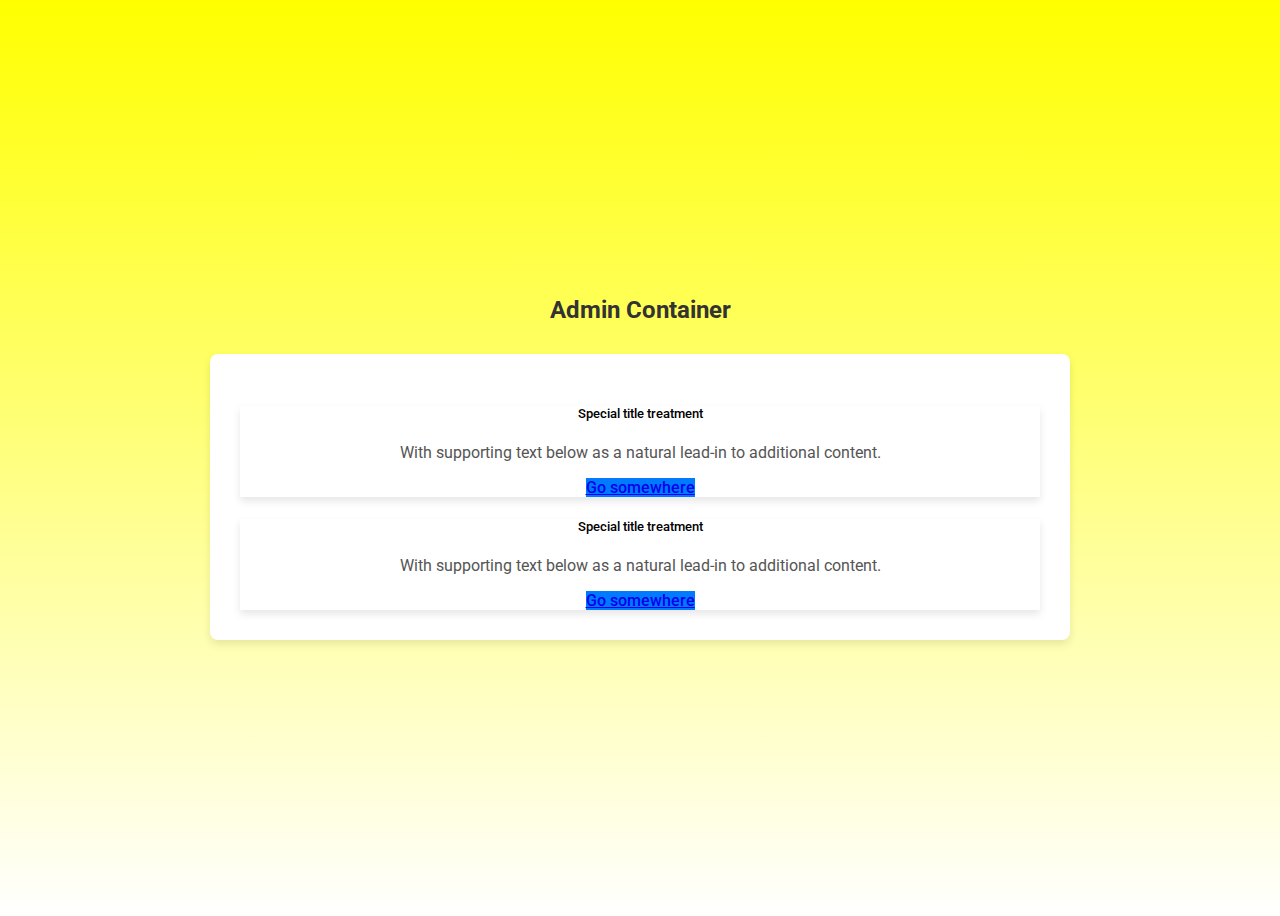
<file: admin-acess.html>
<!DOCTYPE html>
<html lang="en">
<head>
    <meta charset="UTF-8">
    <meta name="viewport" content="width=device-width, initial-scale=1.0">
    <link href="https://cdn.jsdelivr.net/npm/bootstrap@5.0.2/dist/css/bootstrap.min.css" rel="stylesheet" integrity="sha384-EVSTQN3/azprG1Anm3QDgpJLIm9Nao0Yz1ztcQTwFspd3yD65VohhpuuCOmLASjC" crossorigin="anonymous">
    <link href="https://fonts.googleapis.com/css2?family=Roboto:wght@400;500;700&display=swap" rel="stylesheet">
    <title>Admin Container</title>
    <style>
        body {
            display: flex;
            flex-direction: column;
            justify-content: center;
            align-items: center;
            height: 100vh;
            background: linear-gradient(yellow,white);
            font-family: 'Roboto', sans-serif;
            text-align: center;
        }

        .main-title {
            font-weight: 700;
            color: #333;
            margin-bottom: 30px;
        }

        .form-container {
            background-color: white;
            padding: 30px;
            border-radius: 8px;
            box-shadow: 0 4px 8px rgba(0, 0, 0, 0.1);
            max-width: 800px;
            width: 100%;
        }

        .card {
            box-shadow: 0 4px 8px rgba(0, 0, 0, 0.1);
            border: none;
        }

        .card-title {
            font-weight: 500;
        }

        .card-text {
            color: #555;
        }

        .btn-primary {
            background-color: #007bff;
            border-color: #007bff;
            font-weight: 500;
            transition: background-color 0.3s, border-color 0.3s;
        }

        .btn-primary:hover {
            background-color: #0056b3;
            border-color: #0056b3;
        }
    </style>
</head>
<body>
    <h2 class="main-title">Admin Container</h2>
    <div class="form-container">
        <div class="admin-container">
            <div class="row">
                <div class="col-sm-6 mb-3">
                    <div class="card">
                        <div class="card-body">
                            <h5 class="card-title">Special title treatment</h5>
                            <p class="card-text">With supporting text below as a natural lead-in to additional content.</p>
                            <a href="#" class="btn btn-primary">Go somewhere</a>
                        </div>
                    </div>
                </div>
                <div class="col-sm-6 mb-3">
                    <div class="card">
                        <div class="card-body">
                            <h5 class="card-title">Special title treatment</h5>
                            <p class="card-text">With supporting text below as a natural lead-in to additional content.</p>
                            <a href="#" class="btn btn-primary">Go somewhere</a>
                        </div>
                    </div>
                </div>
            </div>
        </div>
    </div>
    
    <script src="https://cdn.jsdelivr.net/npm/bootstrap@5.0.2/dist/js/bootstrap.bundle.min.js" integrity="sha384-MrcW6ZMFYlzcLA8Nl+NtUVF0sA7MsXsP1UyJoMp4YLEuNSfAP+JcXn/tWtIaxVXM" crossorigin="anonymous"></script>
</body>
</html>
</file>
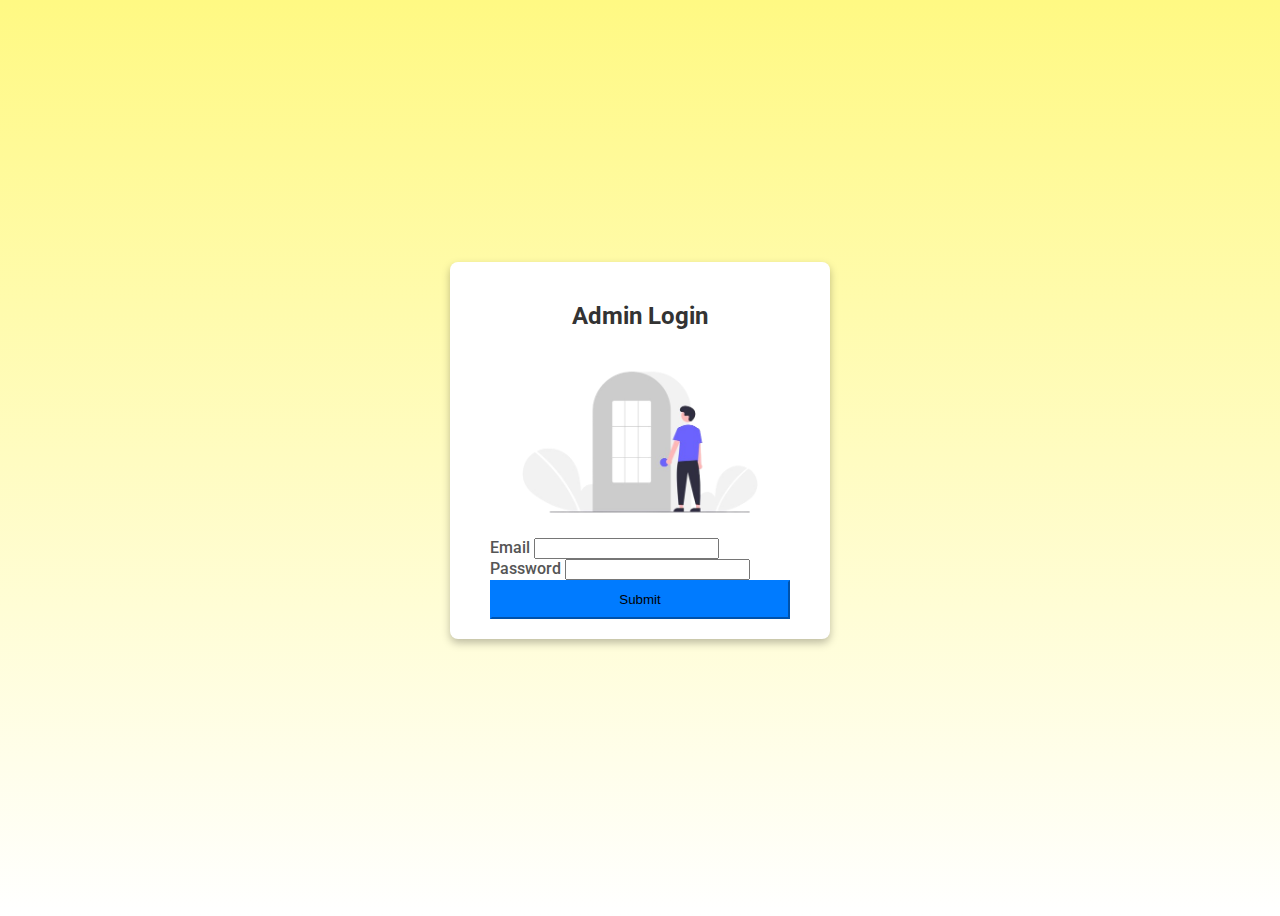
<file: admin-login.html>
<!DOCTYPE html>
<html lang="en">
<head>
    <meta charset="UTF-8">
    <meta name="viewport" content="width=device-width, initial-scale=1.0">
    <link href="https://cdn.jsdelivr.net/npm/bootstrap@5.0.2/dist/css/bootstrap.min.css" rel="stylesheet" integrity="sha384-EVSTQN3/azprG1Anm3QDgpJLIm9Nao0Yz1ztcQTwFspd3yD65VohhpuuCOmLASjC" crossorigin="anonymous">
    <link href="https://fonts.googleapis.com/css2?family=Roboto:wght@400;500;700&display=swap" rel="stylesheet">
    <link rel="stylesheet" href="login.css">
    <title>Admin Login</title>
</head>
<body>
    <div class="form-container">
        <div class="form-title">
            <h2>Admin Login</h2>
        </div>
        <form action="" method="post">
            <div class="img">
                <img src="login.png" alt="" srcset="">
            </div>

            <div class="mb-4">
                <label for="student_email" class="form-label">Email</label>
                <input type="email" class="form-control" id="a_email" name="a_email" required>
            </div>

            <div class="mb-4">
                <label for="student_pass" class="form-label">Password</label>
                <input type="password" class="form-control" id="a_pass" name="a_pass" required>
            </div>

            <div class="text-center">
                <button type="submit" class="btn btn-primary">Submit</button>
            </div>
        </form>
    </div>
    
    <script src="https://cdn.jsdelivr.net/npm/bootstrap@5.0.2/dist/js/bootstrap.bundle.min.js" integrity="sha384-MrcW6ZMFYlzcLA8Nl+NtUVF0sA7MsXsP1UyJoMp4YLEuNSfAP+JcXn/tWtIaxVXM" crossorigin="anonymous"></script>
</body>
</html>
</file>
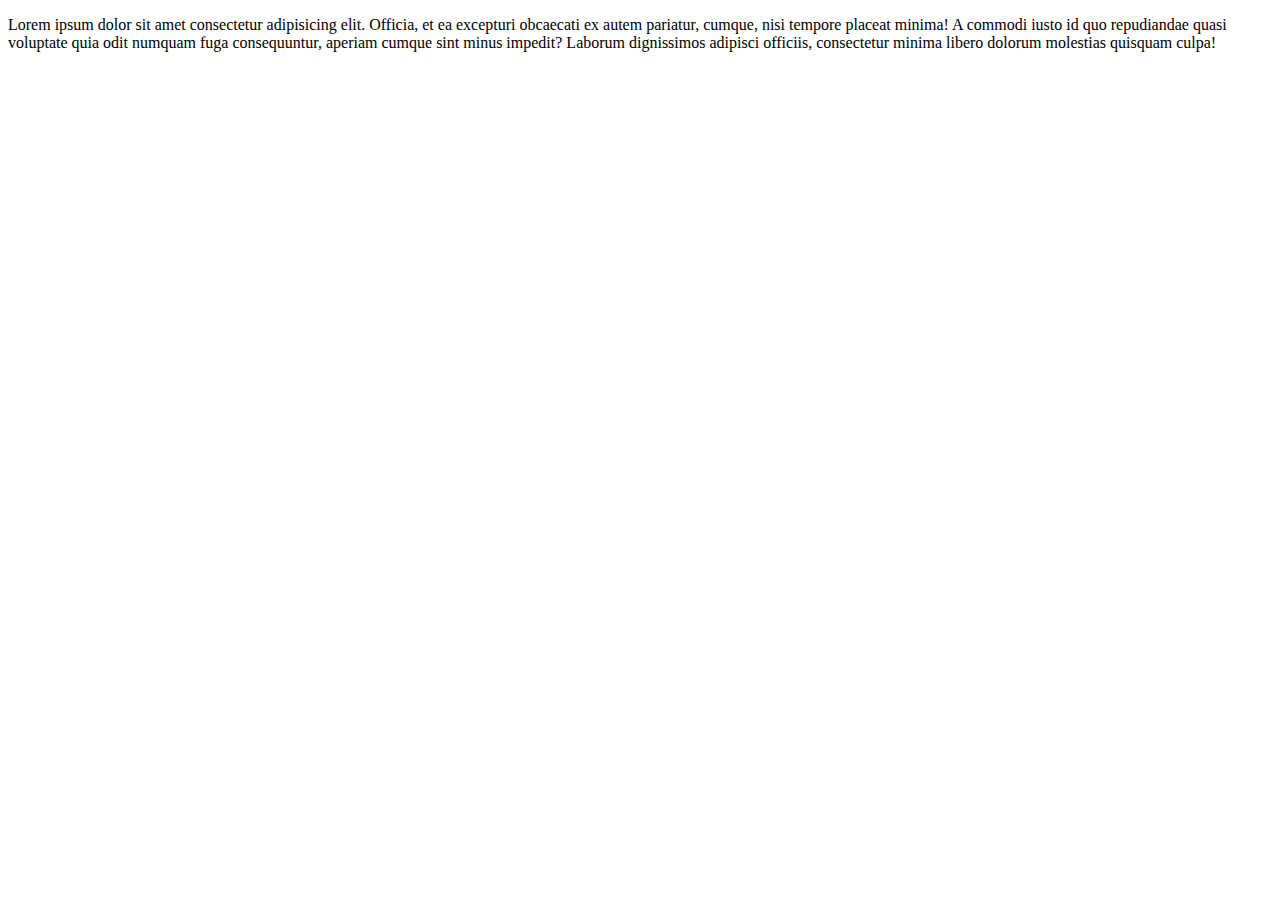
<file: adminhome.html>
<!DOCTYPE html>
<html lang="en">
<head>
    <meta charset="UTF-8">
    <meta http-equiv="X-UA-Compatible" content="IE=edge">
    <meta name="viewport" content="width=device-width, initial-scale=1.0">
    <title>Document</title>
</head>
<body>
    <section class="home">
        <div class="block">
            <p>Lorem ipsum dolor sit amet consectetur adipisicing elit. Officia, et ea excepturi obcaecati ex autem pariatur, cumque, nisi tempore placeat minima! A commodi iusto id quo repudiandae quasi voluptate quia odit numquam fuga consequuntur, aperiam cumque sint minus impedit? Laborum dignissimos adipisci officiis, consectetur minima libero dolorum molestias quisquam culpa!</p>
        </div>
    </section>
</body>
</html>
</file>
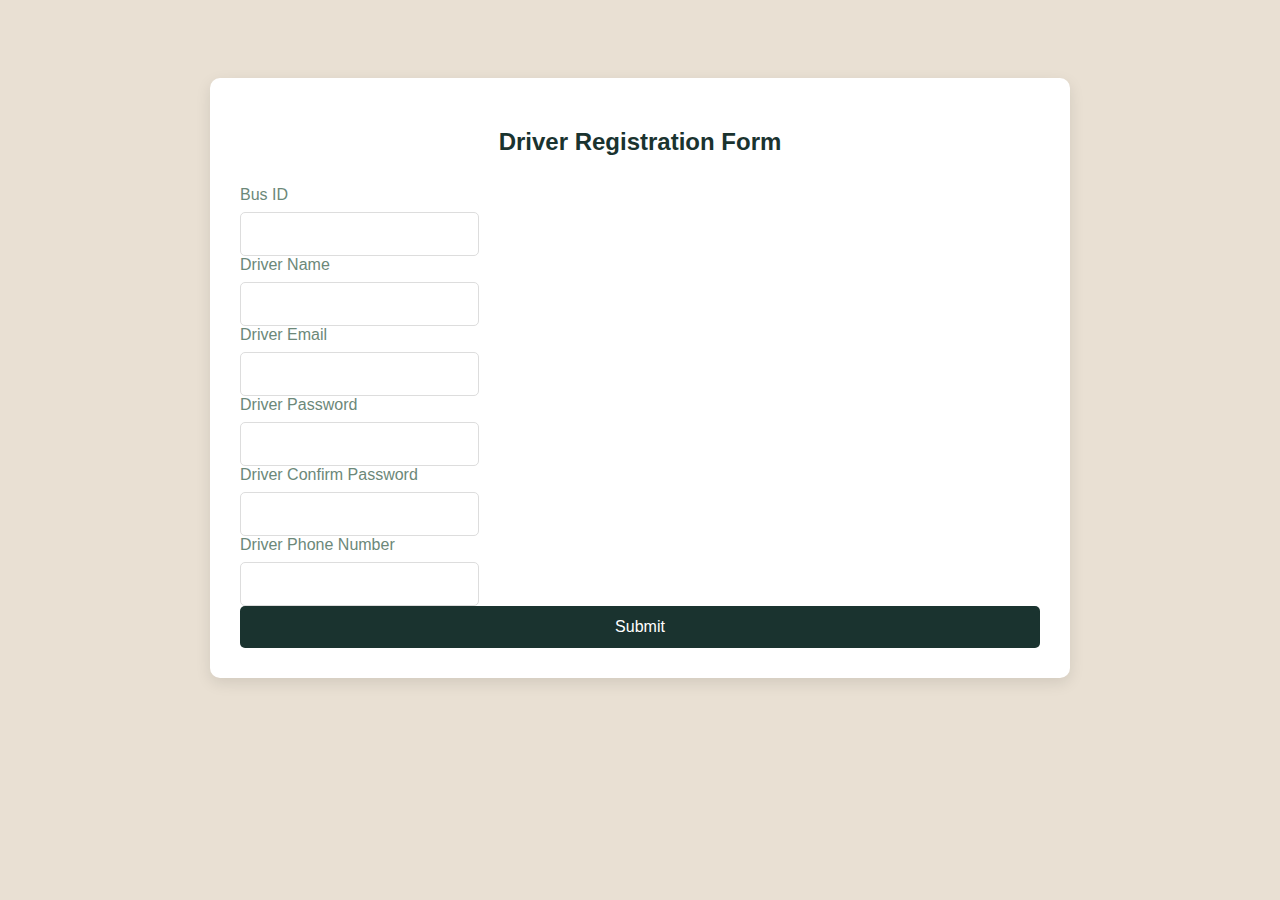
<file: driver-form.html>
<!DOCTYPE html>
<html lang="en">
<head>
    <meta charset="UTF-8">
    <meta name="viewport" content="width=device-width, initial-scale=1.0">
    <link href="https://cdn.jsdelivr.net/npm/bootstrap@5.0.2/dist/css/bootstrap.min.css" rel="stylesheet" integrity="sha384-EVSTQN3/azprG1Anm3QDgpJLIm9Nao0Yz1ztcQTwFspd3yD65VohhpuuCOmLASjC" crossorigin="anonymous">
    <link href="https://fonts.googleapis.com/css2?family=Roboto:wght@400;500;700&display=swap" rel="stylesheet">

    <link rel="stylesheet" href="form.css">
    <title>Student Registration Form</title>
</head>
<body>
    <div class="form-container">
        <div class="form-title">
            <h2>Driver Registration Form</h2>
        </div>
        <form action="" method="post">
            <div class="mb-4">
                <label for="bus_id" class="form-label">Bus ID</label>
                <input type="text" class="form-control" id="bus_id" name="bus_id" required>
            </div>

            <div class="mb-4">
              <label for="driver_name" class="form-label">Driver Name</label>
              <input type="text" class="form-control" id="driver_name" name="driver_name" required>
            </div>

            <div class="mb-4">
                <label for="driver_email" class="form-label">Driver Email</label>
                <input type="email" class="form-control" id="driver_email" name="driver_email" required>
            </div>

            <div class="mb-4">
                <label for="driver_pass" class="form-label">Driver Password</label>
                <input type="password" class="form-control" id="driver_pass" name="driver_pass" required>
            </div>

            <div class="mb-4">
                <label for="driver_cpass" class="form-label">Driver Confirm Password</label>
                <input type="password" class="form-control" id="driver_cpass" name="driver_cpass" required>
            </div>

            <div class="mb-4">
                <label for="student_phone" class="form-label">Driver Phone Number</label>
                <input type="text" class="form-control" id="student_phone" name="student_phone" required>
            </div>

            <div class="text-center">
                <button type="submit" class="btn btn-primary">Submit</button>
            </div>
        </form>
    </div>

    <script src="https://cdn.jsdelivr.net/npm/bootstrap@5.0.2/dist/js/bootstrap.bundle.min.js" integrity="sha384-MrcW6ZMFYlzcLA8Nl+NtUVF0sA7MsXsP1UyJoMp4YLEuNSfAP+JcXn/tWtIaxVXM" crossorigin="anonymous"></script>
</body>
</html>
</file>
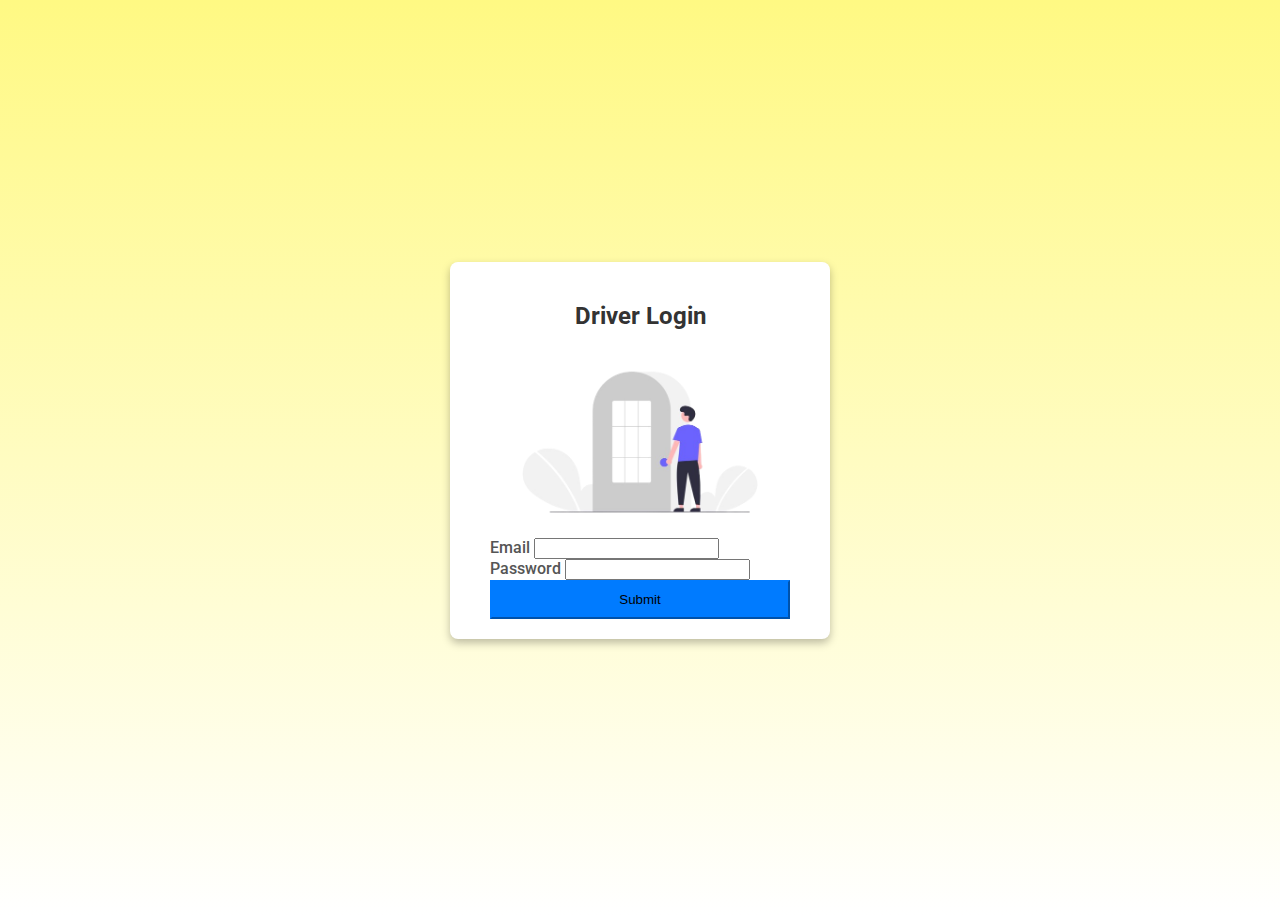
<file: driver-login.html>
<!DOCTYPE html>
<html lang="en">
<head>
    <meta charset="UTF-8">
    <meta name="viewport" content="width=device-width, initial-scale=1.0">
    <link href="https://cdn.jsdelivr.net/npm/bootstrap@5.0.2/dist/css/bootstrap.min.css" rel="stylesheet" integrity="sha384-EVSTQN3/azprG1Anm3QDgpJLIm9Nao0Yz1ztcQTwFspd3yD65VohhpuuCOmLASjC" crossorigin="anonymous">
    <link href="https://fonts.googleapis.com/css2?family=Roboto:wght@400;500;700&display=swap" rel="stylesheet">
    <link rel="stylesheet" href="login.css">
    <title>Driver Login</title>
</head>
<body>
    <div class="form-container">
        <div class="form-title">
            <h2>Driver Login</h2>
        </div>
        <form action="" method="post">
            <div class="img">
                <img src="login.png" alt="" srcset="">
            </div>

            <div class="mb-4">
                <label for="student_email" class="form-label">Email</label>
                <input type="email" class="form-control" id="d_email" name="d_email" required>
            </div>

            <div class="mb-4">
                <label for="student_pass" class="form-label">Password</label>
                <input type="password" class="form-control" id="d_pass" name="d_pass" required>
            </div>

            <div class="text-center">
                <button type="submit" class="btn btn-primary">Submit</button>
            </div>
        </form>
    </div>
    
    <script src="https://cdn.jsdelivr.net/npm/bootstrap@5.0.2/dist/js/bootstrap.bundle.min.js" integrity="sha384-MrcW6ZMFYlzcLA8Nl+NtUVF0sA7MsXsP1UyJoMp4YLEuNSfAP+JcXn/tWtIaxVXM" crossorigin="anonymous"></script>
</body>
</html>
</file>
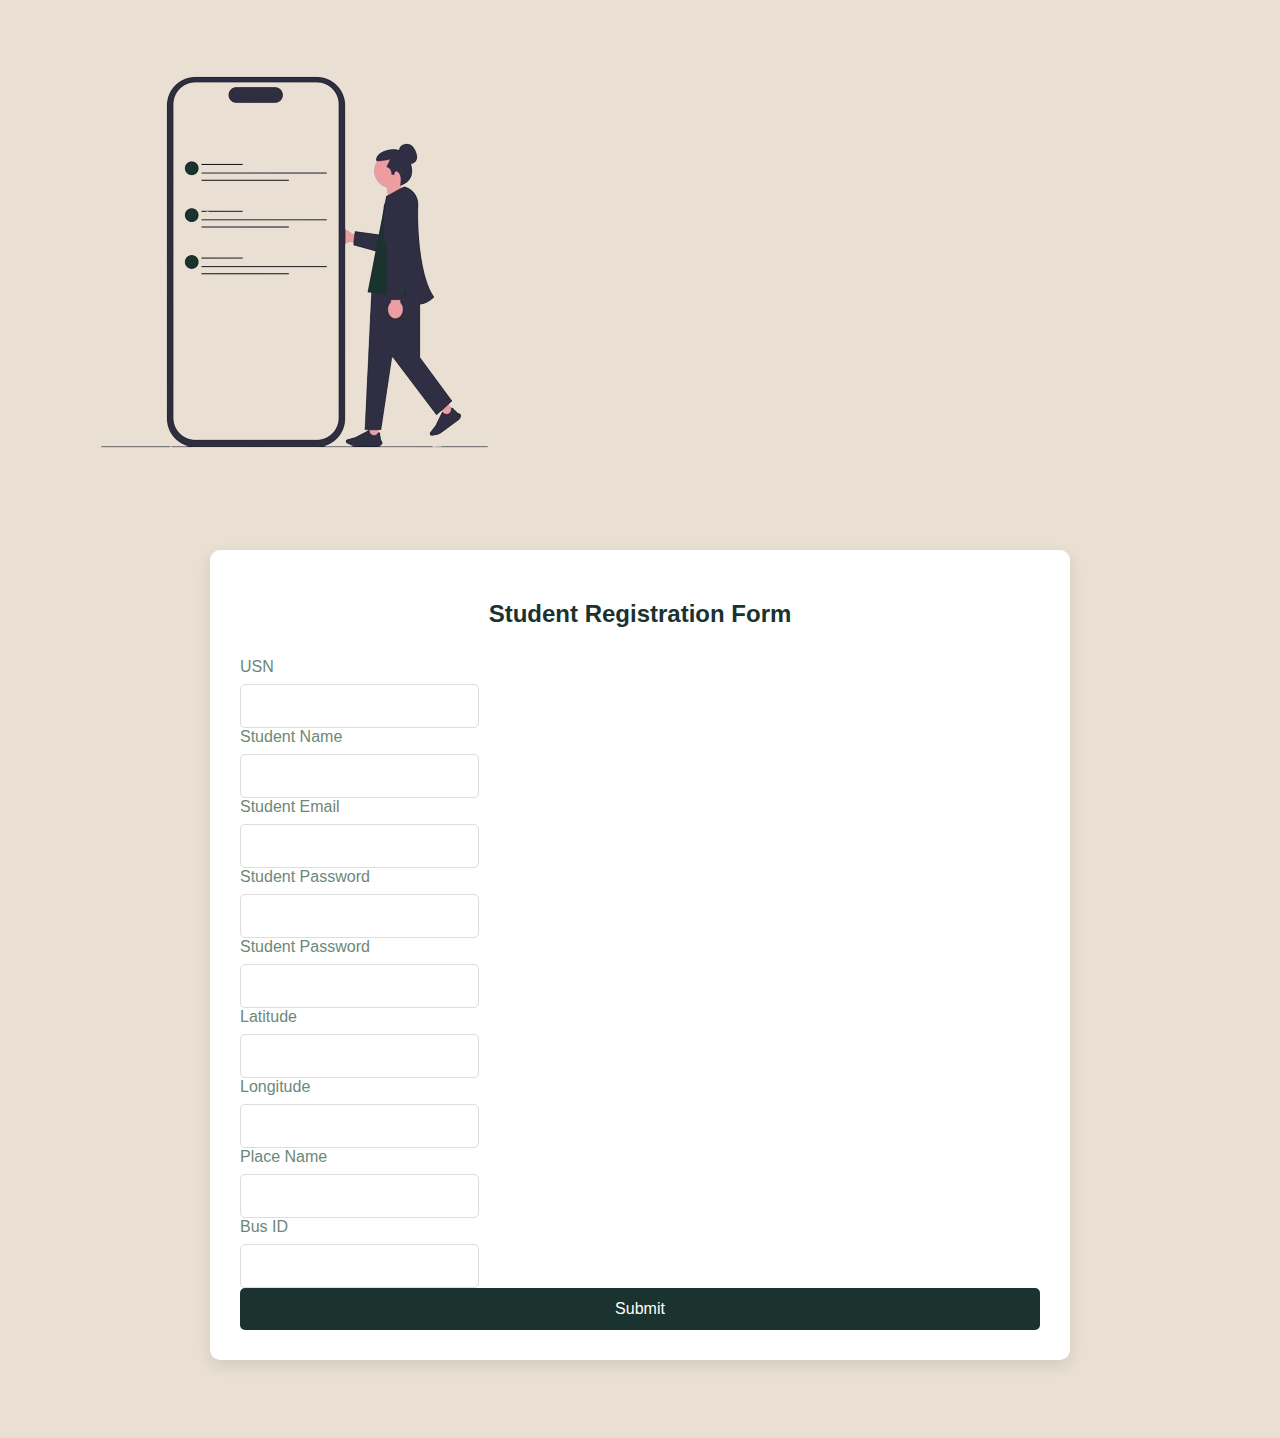
<file: student-form.html>
<!DOCTYPE html>
<html lang="en">
<head>
    <meta charset="UTF-8">
    <meta name="viewport" content="width=device-width, initial-scale=1.0">
    <link href="https://cdn.jsdelivr.net/npm/bootstrap@5.0.2/dist/css/bootstrap.min.css" rel="stylesheet" integrity="sha384-EVSTQN3/azprG1Anm3QDgpJLIm9Nao0Yz1ztcQTwFspd3yD65VohhpuuCOmLASjC" crossorigin="anonymous">
    <link href="https://fonts.googleapis.com/css2?family=Roboto:wght@400;500;700&display=swap" rel="stylesheet">

    <link rel="stylesheet" href="form.css">
    <title>Student Registration Form</title>
</head>
<body>
    <div class="reg-img">
        <img src="regform1.png" alt="">
    </div>
    <div class="form-container">
        <div class="form-content">
            <div class="form-title">
                <h2>Student Registration Form</h2>
            </div>
            <form action="" method="post">
                <div class="mb-4">
                  <label for="usn" class="form-label">USN</label>
                  <input type="text" class="form-control" id="usn" name="usn" required>
                </div>
    
                <div class="mb-4">
                  <label for="student_name" class="form-label">Student Name</label>
                  <input type="text" class="form-control" id="student_name" name="student_name" required>
                </div>
    
                <div class="mb-4">
                    <label for="student_email" class="form-label">Student Email</label>
                    <input type="email" class="form-control" id="student_email" name="student_email" required>
                </div>
    
                <div class="mb-4">
                    <label for="student_pass" class="form-label">Student Password</label>
                    <input type="password" class="form-control" id="student_pass" name="student_pass" required>
                </div>
    
                <div class="mb-4">
                    <label for="student_cpass" class="form-label">Student Password</label>
                    <input type="password" class="form-control" id="student_cpass" name="student_cpass" required>
                </div>
    
                <div class="mb-4">
                    <label for="student_lat" class="form-label">Latitude</label>
                    <input type="text" class="form-control" id="student_lat" name="student_lat" required>
                </div>
    
                <div class="mb-4">
                    <label for="student_long" class="form-label">Longitude</label>
                    <input type="text" class="form-control" id="student_long" name="student_long" required>
                </div>
    
                <div class="mb-4">
                    <label for="student_place" class="form-label">Place Name</label>
                    <input type="text" class="form-control" id="student_place" name="student_place" required>
                </div>
    
                <div class="mb-4">
                    <label for="bus_id" class="form-label">Bus ID</label>
                    <input type="text" class="form-control" id="bus_id" name="bus_id" required>
                </div>
    
                <div class="text-center">
                    <button type="submit" class="btn btn-primary">Submit</button>
                </div>
            </form>
        </div>
        </div>

    
    <script src="https://cdn.jsdelivr.net/npm/bootstrap@5.0.2/dist/js/bootstrap.bundle.min.js" integrity="sha384-MrcW6ZMFYlzcLA8Nl+NtUVF0sA7MsXsP1UyJoMp4YLEuNSfAP+JcXn/tWtIaxVXM" crossorigin="anonymous"></script>
</body>
</html>
</file>
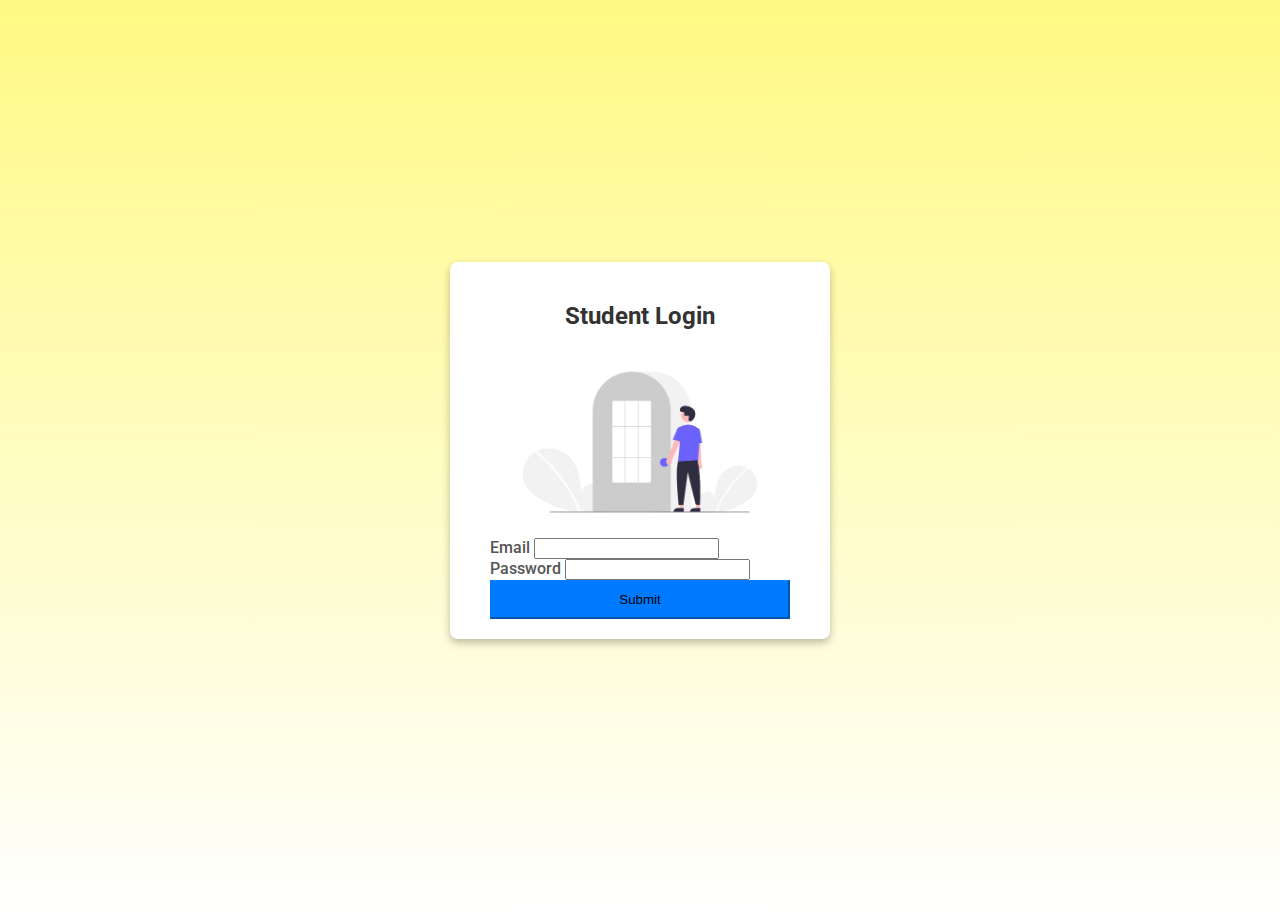
<file: student-login.html>
<!DOCTYPE html>
<html lang="en">
<head>
    <meta charset="UTF-8">
    <meta name="viewport" content="width=device-width, initial-scale=1.0">
    <link href="https://cdn.jsdelivr.net/npm/bootstrap@5.0.2/dist/css/bootstrap.min.css" rel="stylesheet" integrity="sha384-EVSTQN3/azprG1Anm3QDgpJLIm9Nao0Yz1ztcQTwFspd3yD65VohhpuuCOmLASjC" crossorigin="anonymous">
    <link href="https://fonts.googleapis.com/css2?family=Roboto:wght@400;500;700&display=swap" rel="stylesheet">
    <link rel="stylesheet" href="login.css">
    <title>Student Login</title>
</head>
<body>
    <div class="form-container">
        <div class="form-title">
            <h2>Student Login</h2>
        </div>
        <form action="" method="post">
            <div class="img">
                <img src="login.png" alt="" srcset="">
            </div>
            <div class="mb-4">
                <label for="student_email" class="form-label">Email</label>
                <input type="email" class="form-control" id="s_email" name="s_email" required>
            </div>
            <div class="mb-4">
                <label for="student_pass" class="form-label">Password</label>
                <input type="password" class="form-control" id="s_pass" name="s_pass" required>
            </div>
            <div class="text-center">
                <button type="submit" class="btn btn-primary">Submit</button>
            </div>
        </form>
    </div>
    
    <script src="https://cdn.jsdelivr.net/npm/bootstrap@5.0.2/dist/js/bootstrap.bundle.min.js" integrity="sha384-MrcW6ZMFYlzcLA8Nl+NtUVF0sA7MsXsP1UyJoMp4YLEuNSfAP+JcXn/tWtIaxVXM" crossorigin="anonymous"></script>
</body>
</html>
</file>
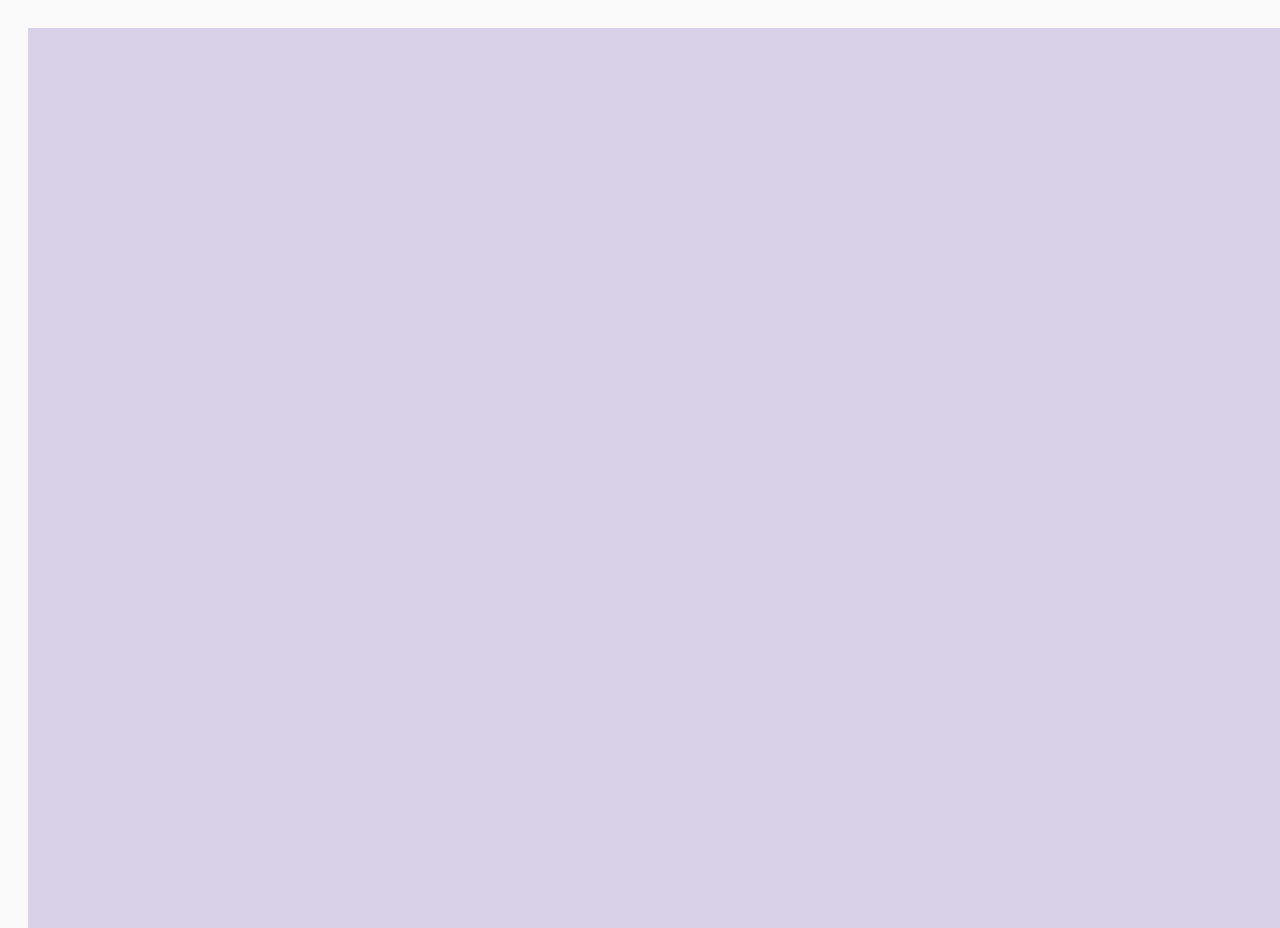
<file: test.html>
<!DOCTYPE html>
<html lang="en">
<head>
    <meta charset="UTF-8">
    <meta name="viewport" content="width=device-width, initial-scale=1.0">
    <link href="https://cdn.jsdelivr.net/npm/bootstrap@5.0.2/dist/css/bootstrap.min.css" rel="stylesheet" integrity="sha384-EVSTQN3/azprG1Anm3QDgpJLIm9Nao0Yz1ztcQTwFspd3yD65VohhpuuCOmLASjC" crossorigin="anonymous">
    <link href="https://fonts.googleapis.com/css2?family=Montserrat:wght@400;500;700&display=swap" rel="stylesheet">

    <link rel="stylesheet" href="https://cdnjs.cloudflare.com/ajax/libs/font-awesome/5.15.3/css/all.min.css">
    <link rel="stylesheet" href="https://cdnjs.cloudflare.com/ajax/libs/font-awesome/4.7.0/css/font-awesome.min.css">


    <link rel="stylesheet" href="student-form.css">

    <title>Student Registration Form</title>
    <style>
        body canvas {
            width: 100vw;
            height: 100vh;
            /* background-color: rgb(255, 255, 255); */
            background-color:#D8D1E7;
            position: absolute;
          }
    </style>
</head>
<body>
    <canvas id="test"></canvas>

    <div class="form-container">
        <div class="form-title">
            <h2>Student Registration Form</h2>
        </div>
        <form action="submit_form.php" method="post">
            <div class="mb-4">
              <label for="usn" class="form-label">USN</label>
              <input type="text" class="form-control" id="usn" name="usn" required>
            </div>

            <div class="mb-4">
              <label for="student_name" class="form-label">Student Name</label>
              <input type="text" class="form-control" id="student_name" name="student_name" required>
            </div>

            <div class="mb-4">
                <label for="student_email" class="form-label">Student Email</label>
                <input type="email" class="form-control" id="student_email" name="student_email" required>
            </div>

            <div class="mb-4">
                <label for="student_pass" class="form-label">Student Password</label>
                <input type="password" class="form-control" id="student_pass" name="student_pass" required>
            </div>

            <div class="mb-4">
                <label for="student_lat" class="form-label">Latitude</label>
                <input type="text" class="form-control" id="student_lat" name="student_lat" required>
            </div>

            <div class="mb-4">
                <label for="student_long" class="form-label">Longitude</label>
                <input type="text" class="form-control" id="student_long" name="student_long" required>
            </div>

            <div class="mb-4">
                <label for="student_place" class="form-label">Place Name</label>
                <input type="text" class="form-control" id="student_place" name="student_place" required>
            </div>

            <div class="mb-4">
                <label for="bus_id" class="form-label">Bus ID</label>
                <input type="text" class="form-control" id="bus_id" name="bus_id" required>
            </div>

            <div class="text-center">
                <button type="submit" class="btn btn-primary">Submit</button>
            </div>
        </form>
    </div>

    <script src="https://cdn.jsdelivr.net/npm/bootstrap@5.0.2/dist/js/bootstrap.bundle.min.js" integrity="sha384-MrcW6ZMFYlzcLA8Nl+NtUVF0sA7MsXsP1UyJoMp4YLEuNSfAP+JcXn/tWtIaxVXM" crossorigin="anonymous"></script>
</body>
</html>
</file>
<file: login.css>
:root {
    --primary-color: #1a332f;
    --secondary-color: #6c8879;
    --tertiary-color: #e2d0b8;
    --light-color: #e9e0d3;
    --background-color: #ffff;
    --font-color: #ffffff;
}


body {
    display: flex;
    justify-content: center;
    align-items: center;
    height: 100vh;
    background: linear-gradient(rgb(255, 249, 131), rgb(255, 255, 255));
    font-family: 'Roboto', sans-serif;
}

.form-container {
    background-color: white;
    padding: 20px 40px;
    border-radius: 8px;
    box-shadow: 0px 4px 8px rgba(0, 0, 0, 0.259);
    margin-top: -15px;
}

.form-title {
    margin-bottom: 20px;
}

.form-title h2 {
    font-weight: 700;
    color: #333;
    text-align: center;
}

.form-label {
    font-weight: 500;
    color: #555;
}

.btn-primary {
    background-color: #007bff;
    border-color: #007bff;
    font-weight: 500;
    width: 100%;
    padding: 10px;
}

.btn-primary:hover {
    background-color: #0056b3;
    border-color: #0056b3;
}

.img {
    width: 300px;
    height: auto;
    margin: auto;
    text-align: center;
}

.img img {
    width: 100%;
}
</file>
<file: form.css>
:root {
    --primary-color: #1a332f;
    --secondary-color: #6c8879;
    --tertiary-color: #e2d0b8;
    --light-color: #e9e0d3;
    --background-color: #ffff;
    --form-bg-color: #ffffff;
    --input-border-color: #ddd;
    --input-focus-border-color: var(--primary-color);
    --input-padding: 12px 15px;
    --input-font-size: 16px;
    --btn-hover-color: var(--light-color);


}

body {
    background-color: var(--light-color);
    font-family: 'Montserrat', sans-serif;
    padding: 20px;
    color: var(--secondary-color);
}

.form-container {
    max-width: 800px;
    margin: 50px auto;
    padding: 30px;
    background-color: var(--form-bg-color);
    box-shadow: 0 5px 15px rgba(0, 0, 0, 0.1);
    border-radius: 10px;
}

.form-title {
    text-align: center;
    margin-bottom: 30px;
}

.form-title h2 {
    color: var(--primary-color);
    font-weight: 700;
    font-size: 24px;
}

.form-label {
    font-weight: 500;
    margin-bottom: 8px;
    display: block;
}

.form-control {
    border-radius: 5px;
    border: 1px solid var(--input-border-color);
    padding: var(--input-padding);
    font-size: var(--input-font-size);
    color: var(--secondary-color);
    transition: border-color 0.3s, box-shadow 0.3s;
}

.form-control:focus {
    border-color: var(--input-focus-border-color);
    box-shadow: 0 0 0 0.2rem rgba(76, 175, 80, 0.25);
}

.btn-primary {
    background-color: var(--primary-color);
    border: none;
    padding: 12px 20px;
    font-size: 16px;
    border-radius: 5px;
    transition: background-color 0.3s, transform 0.3s;
    width: 100%;
    color: #ffffff;
}

.btn-primary:hover {
    background-color: var(--btn-hover-color);
    transform: translateY(-2px);
}

.btn-primary:active {
    background-color: var(--primary-color);
    transform: translateY(0);
}

.text-center {
    text-align: center;
}
</file>
<file: student-form.css>
:root {
    --primary-color: #4CAF50;
    --secondary-color: #333;
    --background-color: #f9f9f9;
    --form-bg-color: #ffffff;
    --input-border-color: #ddd;
    --input-focus-border-color: var(--primary-color);
    --input-padding: 12px 15px;
    --input-font-size: 16px;
    --btn-hover-color: #45a049;
}

body {
    background-color: var(--background-color);
    font-family: 'Montserrat', sans-serif;
    padding: 20px;
    color: var(--secondary-color);
}

.form-container {
    max-width: 800px;
    margin: 50px auto;
    padding: 30px;
    background-color: var(--form-bg-color);
    box-shadow: 0 5px 15px rgba(0, 0, 0, 0.1);
    border-radius: 10px;
}

.form-title {
    text-align: center;
    margin-bottom: 30px;
}

.form-title h2 {
    color: var(--primary-color);
    font-weight: 700;
    font-size: 24px;
}

.form-label {
    font-weight: 500;
    margin-bottom: 8px;
    display: block;
}

.form-control {
    border-radius: 5px;
    border: 1px solid var(--input-border-color);
    padding: var(--input-padding);
    font-size: var(--input-font-size);
    color: var(--secondary-color);
    transition: border-color 0.3s, box-shadow 0.3s;
}

.form-control:focus {
    border-color: var(--input-focus-border-color);
    box-shadow: 0 0 0 0.2rem rgba(76, 175, 80, 0.25);
}

.btn-primary {
    background-color: var(--primary-color);
    border: none;
    padding: 12px 20px;
    font-size: 16px;
    border-radius: 5px;
    transition: background-color 0.3s, transform 0.3s;
    width: 100%;
    color: #ffffff;
}

.btn-primary:hover {
    background-color: var(--btn-hover-color);
    transform: translateY(-2px);
}

.btn-primary:active {
    background-color: var(--primary-color);
    transform: translateY(0);
}

.text-center {
    text-align: center;
}
</file>
